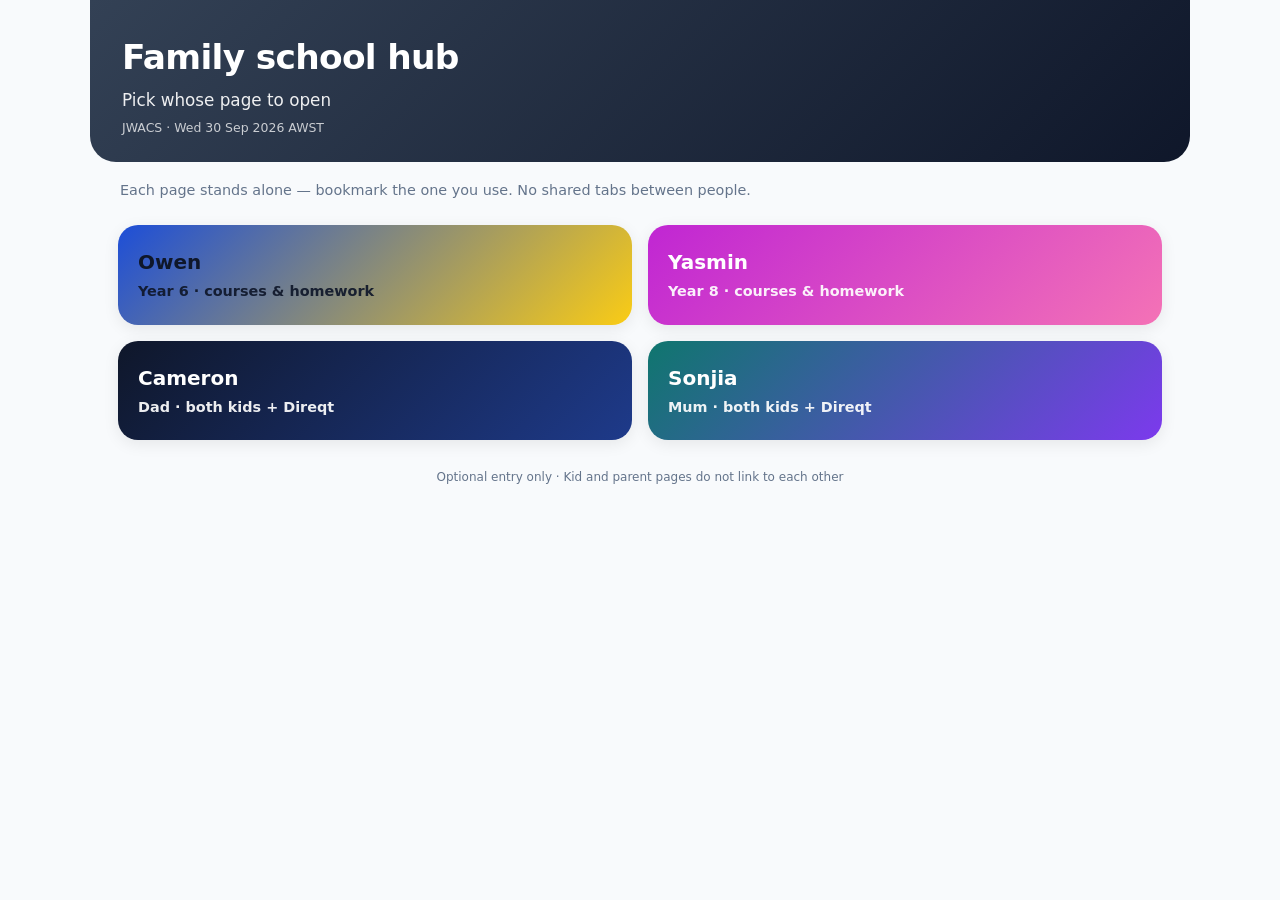
<file: index.html>
<!DOCTYPE html>
<html lang="en-AU">
<head>
  <meta charset="UTF-8">
  <meta name="viewport" content="width=device-width, initial-scale=1, viewport-fit=cover">
  <meta name="theme-color" content="#334155">
  <title>Family school hub</title>
  <link rel="stylesheet" href="styles.css">
</head>
<body class="theme-index">
  <div class="app">
    <header class="site-header" style="background:linear-gradient(135deg,#334155,#0f172a)">
      <h1>Family school hub</h1>
      <div class="subtitle">Pick whose page to open</div>
      <div class="school">JWACS · Wed 30 Sep 2026 AWST</div>
    </header>
    <p style="color:#64748b;font-size:.9rem;margin:8px 2px 0">Each page stands alone — bookmark the one you use. No shared tabs between people.</p>
    <div class="picker">
      <a class="p-owen" href="owen.html">Owen<span>Year 6 · courses &amp; homework</span></a>
      <a class="p-yasmin" href="yasmin.html">Yasmin<span>Year 8 · courses &amp; homework</span></a>
      <a class="p-cameron" href="cameron.html">Cameron<span>Dad · both kids + Direqt</span></a>
      <a class="p-sonjia" href="sonjia.html">Sonjia<span>Mum · both kids + Direqt</span></a>
    </div>
    <div class="footer">Optional entry only · Kid and parent pages do not link to each other</div>
  </div>
</body>
</html>
</file>
<file: styles.css>
/* Family hub — phone-first, 4 standalone themes */
:root {
  --radius: 16px;
  --tap: 48px;
  --shadow: 0 4px 16px rgba(0,0,0,.08);
  --font: system-ui, -apple-system, "Segoe UI", Roboto, "Helvetica Neue", Arial, sans-serif;
}
*, *::before, *::after { box-sizing: border-box; }
html { -webkit-text-size-adjust: 100%; }
body {
  margin: 0;
  font-family: var(--font);
  background: var(--bg, #f1f5f9);
  color: var(--text, #0f172a);
  line-height: 1.45;
  min-height: 100dvh;
}
a { color: var(--accent, #2563eb); }
.app {
  max-width: 1100px;
  margin: 0 auto;
  padding: 0 14px 48px;
}

/* Course / date / message grids — single column on phone */
.course-grid,
.dates-grid,
.msg-grid,
.attention-grid,
.item-grid {
  display: grid;
  grid-template-columns: 1fr;
  gap: 0;
}
.course-grid .course-card,
.dates-grid .date-card,
.msg-grid .msg-card,
.attention-grid .attention-card,
.item-grid .item-card {
  margin-bottom: 10px;
}
.parent-kids-grid,
.parent-side-grid {
  display: block;
}
.parent-kids-grid .kid-col { margin: 0; }
.parent-side-grid .side-col { margin: 0; }

/* ===== Header ===== */
.site-header {
  margin: 0 -14px 12px;
  padding: 22px 18px 18px;
  background: var(--header-bg, linear-gradient(135deg, #1e3a8a, #2563eb));
  color: var(--header-fg, #fff);
  position: relative;
  overflow: hidden;
  border-radius: 0 0 22px 22px;
}
.site-header h1 {
  margin: 0;
  font-size: 1.55rem;
  font-weight: 800;
  letter-spacing: -0.02em;
  position: relative;
  z-index: 1;
}
.site-header .subtitle {
  opacity: .92;
  font-size: .95rem;
  margin-top: 4px;
  position: relative;
  z-index: 1;
}
.site-header .school {
  opacity: .75;
  font-size: .78rem;
  margin-top: 6px;
  position: relative;
  z-index: 1;
}
.live-banner {
  font-size: .75rem;
  padding: 8px 12px;
  border-radius: 10px;
  background: var(--banner-bg, #e0f2fe);
  color: var(--banner-fg, #075985);
  margin-bottom: 14px;
  font-weight: 600;
}

/* Sticky section tabs */
.hub-tabs {
  position: sticky;
  top: 0;
  z-index: 20;
  display: flex;
  flex-wrap: nowrap;
  gap: 6px;
  overflow-x: auto;
  -webkit-overflow-scrolling: touch;
  scrollbar-width: thin;
  margin: 0 -14px 14px;
  padding: 10px 14px;
  background: rgba(255, 255, 255, 0.94);
  backdrop-filter: blur(10px);
  -webkit-backdrop-filter: blur(10px);
  border-bottom: 1px solid var(--border, #e2e8f0);
}
body.theme-owen .hub-tabs { background: rgba(238, 246, 255, 0.94); }
body.theme-yasmin .hub-tabs { background: rgba(253, 244, 255, 0.95); }
body.theme-cameron .hub-tabs { background: rgba(241, 245, 249, 0.95); }
body.theme-sonjia .hub-tabs { background: rgba(240, 253, 250, 0.95); }
.hub-tab {
  appearance: none;
  border: 2px solid var(--border, #cbd5e1);
  background: var(--card, #fff);
  color: var(--text, #0f172a);
  font: inherit;
  font-weight: 750;
  font-size: .82rem;
  padding: 10px 14px;
  min-height: 42px;
  border-radius: 999px;
  cursor: pointer;
  white-space: nowrap;
  flex: 0 0 auto;
}
.hub-tab .tab-count {
  display: inline-block;
  margin-left: 4px;
  font-size: .7rem;
  font-weight: 800;
  background: var(--chip, #e2e8f0);
  padding: 1px 7px;
  border-radius: 999px;
}
.hub-tab.active {
  background: var(--accent, #2563eb);
  border-color: var(--accent, #2563eb);
  color: #fff;
}
.hub-tab.active .tab-count {
  background: rgba(255,255,255,.25);
  color: #fff;
}
.tab-panel { display: none; }
.tab-panel.active { display: block; }
.tab-panel[hidden] { display: none !important; }


/* ===== Themes ===== */
body.theme-owen {
  --bg: #eef6ff;
  --text: #0c1a33;
  --accent: #2563eb;
  --card: #ffffff;
  --border: #bfdbfe;
  --header-bg: linear-gradient(135deg, #1d4ed8 0%, #3b82f6 55%, #facc15 100%);
  --header-fg: #fff;
  --banner-bg: #fef9c3;
  --banner-fg: #854d0e;
  --chip: #dbeafe;
  --danger: #dc2626;
  --ok: #16a34a;
  --warn: #ca8a04;
}
body.theme-owen .site-header::before,
body.theme-owen .site-header::after {
  content: '';
  position: absolute;
  border-radius: 50%;
  z-index: 0;
}
/* Pokéball-ish CSS circles (no Nintendo art) */
body.theme-owen .site-header::before {
  width: 56px; height: 56px;
  right: 18px; top: 18px;
  background:
    linear-gradient(#ef4444 0 50%, #f8fafc 50% 100%);
  border: 3px solid #0f172a;
  box-shadow: inset 0 0 0 2px #0f172a;
}
body.theme-owen .site-header::after {
  content: '⚡';
  width: auto; height: auto;
  border-radius: 0;
  background: none;
  border: none;
  box-shadow: none;
  font-size: 1.6rem;
  right: 78px; top: 22px;
  opacity: .85;
}
body.theme-owen .course-card { border-width: 2px; }
body.theme-owen .btn, body.theme-owen .check-row {
  font-size: 1.02rem;
}

body.theme-yasmin {
  --bg: linear-gradient(180deg, #fdf4ff 0%, #fce7f3 40%, #f5f3ff 100%);
  --text: #3b0764;
  --accent: #a855f7;
  --card: rgba(255,255,255,.92);
  --border: #e9d5ff;
  --header-bg: linear-gradient(135deg, #c026d3 0%, #a855f7 50%, #f472b6 100%);
  --header-fg: #fff;
  --banner-bg: #fce7f3;
  --banner-fg: #9d174d;
  --chip: #f3e8ff;
  --danger: #e11d48;
  --ok: #059669;
  --warn: #d97706;
  background: var(--bg);
}
body.theme-yasmin .site-header::after {
  content: '✦ ✧ ✦';
  position: absolute;
  right: 14px; top: 16px;
  font-size: 1.1rem;
  opacity: .85;
  letter-spacing: .15em;
  z-index: 0;
}
body.theme-yasmin .course-card,
body.theme-yasmin .item-card,
body.theme-yasmin .date-card,
body.theme-yasmin .msg-card {
  border-radius: 20px;
}

body.theme-cameron {
  --bg: #f1f5f9;
  --text: #0f172a;
  --accent: #1e3a8a;
  --card: #ffffff;
  --border: #cbd5e1;
  --header-bg: linear-gradient(135deg, #0f172a 0%, #1e3a8a 60%, #334155 100%);
  --header-fg: #f8fafc;
  --banner-bg: #e2e8f0;
  --banner-fg: #1e293b;
  --chip: #e2e8f0;
  --danger: #b91c1c;
  --ok: #15803d;
  --warn: #a16207;
}
body.theme-cameron .site-header h1 { font-weight: 700; letter-spacing: 0; }

body.theme-sonjia {
  --bg: #f0fdfa;
  --text: #134e4a;
  --accent: #0d9488;
  --card: #ffffff;
  --border: #99f6e4;
  --header-bg: linear-gradient(135deg, #0f766e 0%, #7c3aed 100%);
  --header-fg: #fff;
  --banner-bg: #ccfbf1;
  --banner-fg: #115e59;
  --chip: #e0e7ff;
  --danger: #be123c;
  --ok: #0f766e;
  --warn: #b45309;
}

body.theme-index {
  --bg: #f8fafc;
  --text: #0f172a;
  --accent: #334155;
  background: #f8fafc;
}

/* ===== Sections / cards ===== */
.section { margin: 18px 0; }
.section h2 {
  margin: 0 0 10px;
  font-size: 1.05rem;
  font-weight: 800;
  display: flex;
  align-items: center;
  gap: 8px;
}
.section h2 .count {
  font-size: .75rem;
  font-weight: 700;
  background: var(--chip);
  padding: 2px 8px;
  border-radius: 999px;
  color: var(--text);
}

.course-card, .item-card, .date-card, .msg-card, .attention-card, .update-card {
  background: var(--card, #fff);
  border: 1px solid var(--border, #e2e8f0);
  border-radius: var(--radius);
  padding: 14px 14px 12px;
  margin-bottom: 10px;
  box-shadow: var(--shadow);
}
.course-card .subj {
  font-weight: 800;
  font-size: 1.05rem;
  display: flex;
  align-items: center;
  gap: 8px;
}
.course-card .outline { margin: 8px 0 6px; font-size: .92rem; }
.course-card .hw, .course-card .status-line {
  font-size: .85rem;
  opacity: .9;
  margin-top: 4px;
}
.course-card .hw strong, .course-card .status-line strong { font-weight: 700; }

.item-card.done { opacity: .62; }
.item-card.done .item-title { text-decoration: line-through; }
.item-title { font-weight: 750; font-size: 1rem; margin: 0 0 4px; }
.item-meta { font-size: .82rem; color: #475569; margin-bottom: 6px; }
.pills { display: flex; flex-wrap: wrap; gap: 6px; margin: 6px 0; }
.pill {
  display: inline-block;
  font-size: .7rem;
  font-weight: 750;
  padding: 3px 8px;
  border-radius: 999px;
  background: var(--chip);
  text-transform: uppercase;
  letter-spacing: .03em;
}
.pill-overdue { background: #fecaca; color: #991b1b; }
.pill-await { background: #e9d5ff; color: #6b21a8; }
.pill-open { background: #fde68a; color: #92400e; }
.pill-grade { background: #bbf7d0; color: #166534; }
.pill-hw { background: #bfdbfe; color: #1e3a8a; }
.pill-soon { background: #ddd6fe; color: #5b21b6; }

/* Large grade badges — stand out on results */
.grade-badge {
  display: inline-flex;
  align-items: center;
  justify-content: center;
  min-width: 2.4rem;
  min-height: 2.4rem;
  padding: 0.35rem 0.75rem;
  border-radius: 999px;
  background: linear-gradient(135deg, #16a34a 0%, #15803d 100%);
  color: #fff;
  font-size: 1.35rem;
  font-weight: 900;
  letter-spacing: 0.02em;
  line-height: 1;
  box-shadow: 0 2px 8px rgba(22, 163, 74, 0.35);
  border: 2px solid #bbf7d0;
  text-transform: uppercase;
}
.grade-badge-inline {
  min-width: 1.9rem;
  min-height: 1.9rem;
  font-size: 1.1rem;
  padding: 0.2rem 0.55rem;
  vertical-align: middle;
  margin-left: 2px;
}
.pills .grade-badge { margin: 2px 0; }

/* Structured bullet lists inside cards */
.card-bullets {
  margin: 8px 0 4px;
  padding: 0 0 0 1.15rem;
  list-style: disc;
}
.card-bullets li {
  margin: 0.28em 0;
  font-size: 0.9rem;
  color: #334155;
  line-height: 1.4;
  padding-left: 0.15rem;
}
.card-bullets li strong {
  font-weight: 800;
  color: var(--text, #0f172a);
  margin-right: 0.15em;
}
.gist-plain {
  font-size: 0.9rem;
  color: #334155;
  margin-top: 2px;
}
.msg-card .from strong,
.msg-card .subj-line strong,
.date-card .item-title strong,
.attention-card .item-title strong {
  font-weight: 800;
}
.course-card .card-bullets,
.item-card .card-bullets,
.date-card .card-bullets,
.attention-card .card-bullets,
.msg-card .card-bullets {
  margin-top: 6px;
}

.check-row {
  display: flex;
  align-items: center;
  gap: 10px;
  min-height: var(--tap);
  margin-top: 6px;
}
.check-row input[type=checkbox] {
  width: 26px; height: 26px;
  accent-color: var(--accent);
  flex-shrink: 0;
}
.check-row label { font-weight: 650; cursor: pointer; flex: 1; }
.actions {
  display: flex;
  flex-wrap: wrap;
  gap: 8px;
  margin-top: 8px;
}
.btn {
  appearance: none;
  border: none;
  border-radius: 12px;
  padding: 12px 14px;
  min-height: var(--tap);
  font-weight: 750;
  font-size: .92rem;
  cursor: pointer;
  background: var(--accent);
  color: #fff;
  flex: 1 1 auto;
}
.btn:disabled { opacity: .45; cursor: not-allowed; }
.btn-ghost {
  background: transparent;
  color: var(--accent);
  border: 2px solid var(--border);
}
.btn-danger { background: var(--danger); }
.btn-sm { padding: 10px 12px; min-height: 42px; font-size: .85rem; flex: 0 1 auto; }

.detail { font-size: .88rem; margin: 6px 0; color: #334155; }
.due { font-weight: 700; font-size: .85rem; }
.due.overdue-text { color: var(--danger); }
.due.warn-text { color: var(--warn); }

.attention-card.urgent { border-color: #fca5a5; background: #fff1f2; }
.attention-card .who {
  font-size: .75rem;
  font-weight: 800;
  text-transform: uppercase;
  letter-spacing: .04em;
  color: #64748b;
  margin-bottom: 2px;
}

.msg-card .from { font-weight: 750; }
.msg-card .when { font-size: .78rem; color: #64748b; }
.msg-card .subj-line { font-weight: 650; margin: 4px 0; }
.msg-card .gist { font-size: .88rem; color: #334155; }

.update-card .meta {
  font-size: .75rem;
  color: #64748b;
  margin-bottom: 4px;
}
.update-card .body { font-size: .92rem; }
.empty {
  padding: 16px;
  text-align: center;
  color: #64748b;
  font-size: .9rem;
  border: 1px dashed var(--border);
  border-radius: var(--radius);
}

.footer {
  margin-top: 28px;
  font-size: .75rem;
  color: #64748b;
  text-align: center;
  line-height: 1.5;
}

/* Modal */
.modal-backdrop {
  position: fixed; inset: 0;
  background: rgba(15,23,42,.55);
  display: flex; align-items: flex-end; justify-content: center;
  z-index: 50;
  padding: 16px;
}
.modal {
  background: #fff;
  color: #0f172a;
  border-radius: 18px 18px 14px 14px;
  padding: 18px;
  width: 100%;
  max-width: 480px;
  box-shadow: 0 20px 50px rgba(0,0,0,.25);
}
.modal h3 { margin: 0 0 8px; }
.modal p { margin: 0 0 10px; font-size: .9rem; color: #475569; }
.modal textarea {
  width: 100%;
  min-height: 90px;
  border-radius: 12px;
  border: 2px solid #cbd5e1;
  padding: 12px;
  font: inherit;
  resize: vertical;
}
.modal .actions { margin-top: 12px; }
.modal-error { color: #b91c1c; font-size: .85rem; font-weight: 650; min-height: 1.2em; }

/* Index picker */
.picker {
  display: grid;
  gap: 14px;
  margin-top: 24px;
}
.picker a {
  display: flex;
  flex-direction: column;
  align-items: flex-start;
  gap: 4px;
  text-decoration: none;
  color: #fff;
  padding: 22px 20px;
  border-radius: 20px;
  min-height: 88px;
  font-weight: 800;
  font-size: 1.25rem;
  box-shadow: var(--shadow);
}
.picker a span { font-weight: 550; font-size: .9rem; opacity: .92; }
.picker .p-owen { background: linear-gradient(135deg, #1d4ed8, #facc15); color: #0f172a; }
.picker .p-yasmin { background: linear-gradient(135deg, #c026d3, #f472b6); }
.picker .p-cameron { background: linear-gradient(135deg, #0f172a, #1e3a8a); }
.picker .p-sonjia { background: linear-gradient(135deg, #0f766e, #7c3aed); }

.sync-dot {
  display: inline-block;
  width: 8px; height: 8px;
  border-radius: 50%;
  background: #94a3b8;
  margin-right: 6px;
}
.sync-dot.ok { background: #22c55e; }
.sync-dot.err { background: #ef4444; }

@media (min-width: 480px) {
  .site-header h1 { font-size: 1.75rem; }
}

/* ===== Tablet / desktop: wider reading column + multi-col grids ===== */
@media (min-width: 768px) {
  body { font-size: 1.05rem; line-height: 1.5; }
  .app { padding: 0 24px 56px; }
  .hub-tabs {
    margin: 0 -24px 16px;
    padding: 12px 24px;
    gap: 8px;
  }
  .hub-tab { font-size: .9rem; padding: 11px 16px; }
  .site-header {
    margin: 0 -24px 16px;
    padding: 28px 28px 22px;
    border-radius: 0 0 26px 26px;
  }
  .site-header h1 { font-size: 2rem; }
  .site-header .subtitle { font-size: 1.05rem; }
  .section { margin: 22px 0; }
  .section h2 { font-size: 1.2rem; margin-bottom: 12px; }
  .course-card .subj { font-size: 1.12rem; }
  .course-card .outline { font-size: 1rem; }
  .item-title { font-size: 1.05rem; }
  .detail, .msg-card .gist, .course-card .hw, .course-card .status-line,
  .card-bullets li, .gist-plain { font-size: .95rem; }
  .grade-badge { font-size: 1.5rem; min-width: 2.6rem; min-height: 2.6rem; }
  .live-banner { font-size: .82rem; padding: 10px 14px; }

  .course-grid {
    grid-template-columns: 1fr 1fr;
    gap: 12px;
  }
  .course-grid .course-card { margin-bottom: 0; height: 100%; }

  .dates-grid,
  .msg-grid,
  .attention-grid,
  .item-grid {
    grid-template-columns: 1fr 1fr;
    gap: 12px;
  }
  .dates-grid .date-card,
  .msg-grid .msg-card,
  .attention-grid .attention-card,
  .item-grid .item-card { margin-bottom: 0; height: 100%; }

  .parent-kids-grid {
    display: grid;
    grid-template-columns: 1fr 1fr;
    gap: 20px;
    align-items: start;
    margin: 8px 0 4px;
  }
  .parent-kids-grid .kid-col .section { margin-top: 12px; }
  .parent-kids-grid .kid-col .section:first-child { margin-top: 0; }

  .parent-side-grid {
    display: grid;
    grid-template-columns: 1fr 1fr;
    gap: 20px;
    align-items: start;
    margin: 8px 0;
  }
  .parent-side-grid .side-col .section { margin-top: 0; }

  /* On parent dual columns, nest course/date/msg grids to single col so cards stay readable */
  .parent-kids-grid .course-grid,
  .parent-kids-grid .item-grid,
  .parent-side-grid .dates-grid,
  .parent-side-grid .msg-grid {
    grid-template-columns: 1fr;
    gap: 0;
  }
  .parent-kids-grid .course-grid .course-card,
  .parent-kids-grid .item-grid .item-card,
  .parent-side-grid .dates-grid .date-card,
  .parent-side-grid .msg-grid .msg-card {
    margin-bottom: 10px;
    height: auto;
  }

  .picker {
    grid-template-columns: 1fr 1fr;
    gap: 16px;
  }
  .modal-backdrop { align-items: center; }
  .modal {
    max-width: 560px;
    border-radius: 18px;
  }
}

@media (min-width: 960px) {
  .app { max-width: 1100px; padding: 0 28px 64px; }
  .site-header { margin: 0 -28px 18px; padding: 32px 32px 24px; }
  .hub-tabs { margin: 0 -28px 18px; padding: 12px 28px; }
  body { font-size: 1.08rem; }
  .site-header h1 { font-size: 2.15rem; }
  .section h2 { font-size: 1.25rem; }
  .course-card, .item-card, .date-card, .msg-card, .attention-card, .update-card {
    padding: 16px 16px 14px;
  }
}

/* Very large screens: soft cap so lines stay readable */
@media (min-width: 1200px) {
  .app { max-width: 1100px; }
}
</file>
